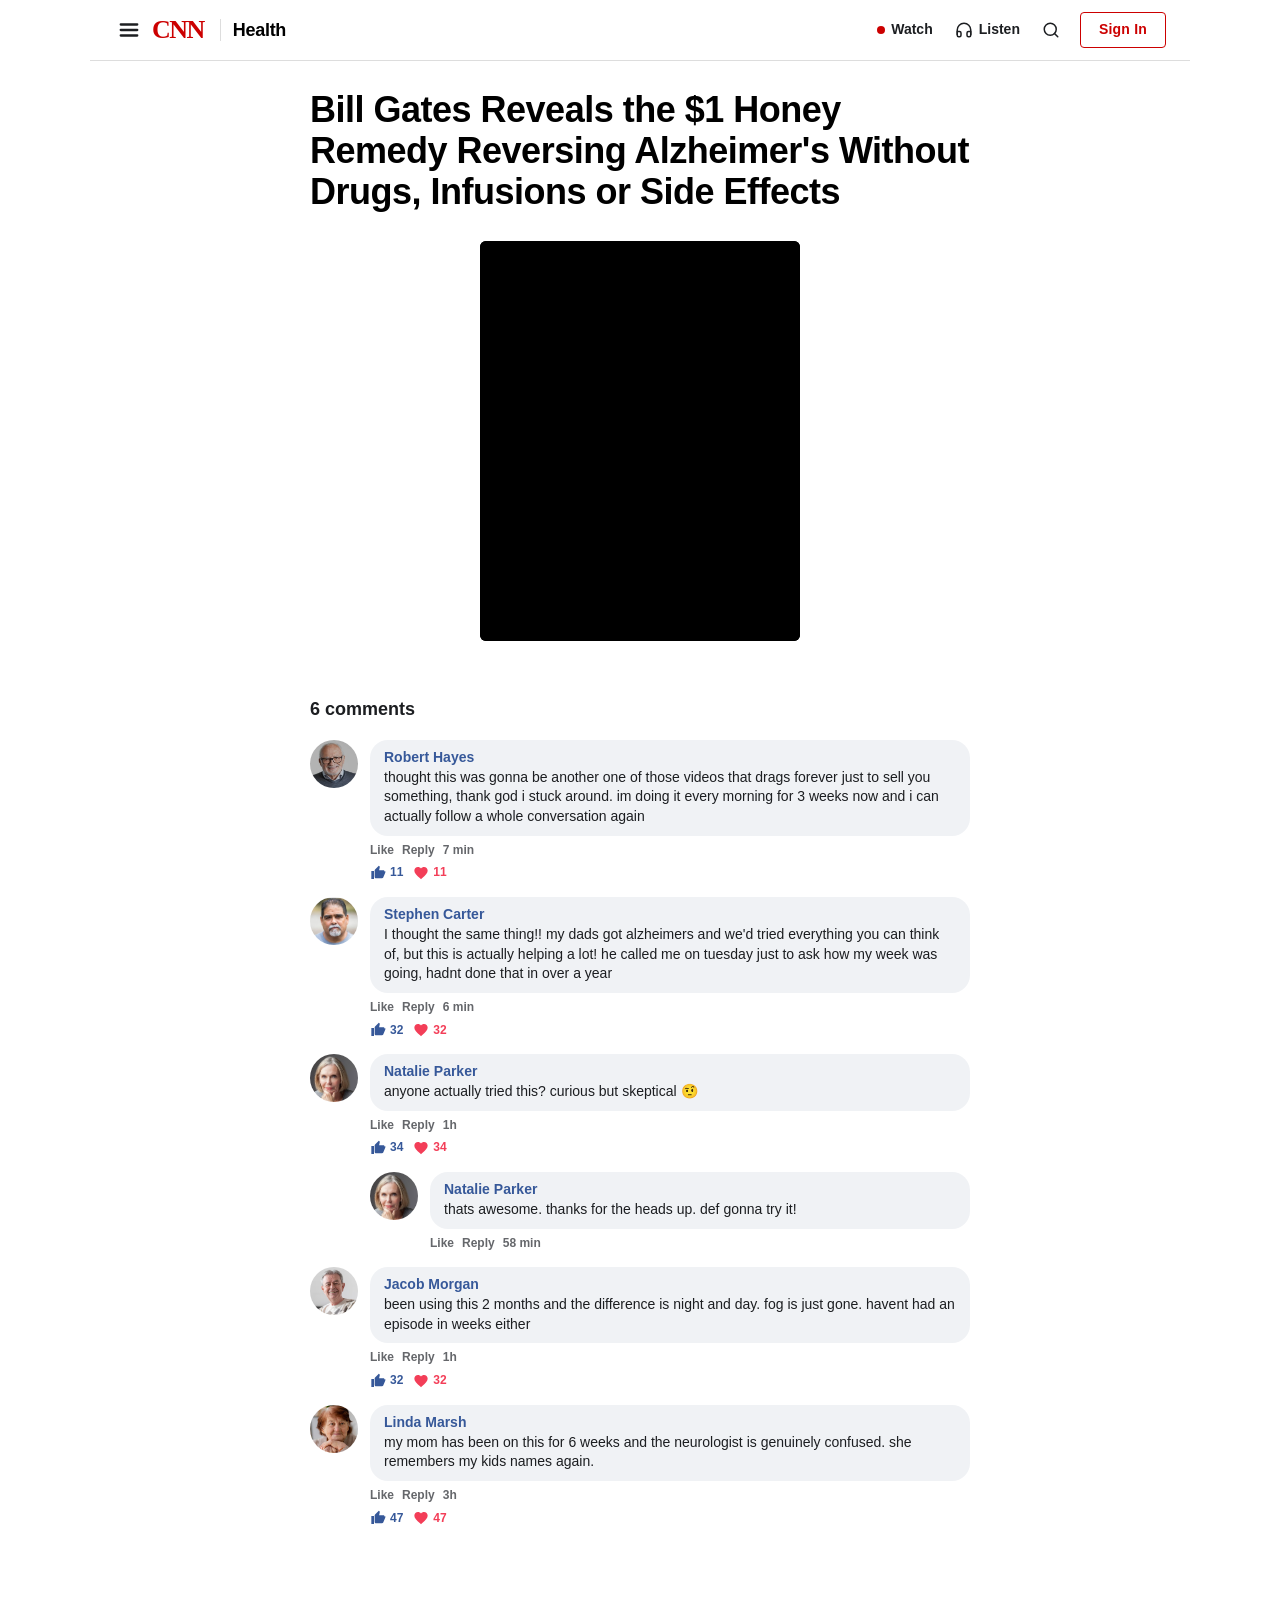
<file: index.html>
<!DOCTYPE html>
<html lang="en">
<head>
<meta charset="UTF-8">
<meta name="viewport" content="width=device-width, initial-scale=1.0">
<title>MemoPryl LPs</title>
<style>
*{box-sizing:border-box;margin:0;padding:0}
html,body{background:#0F1117;color:#FAFAF7;font-family:system-ui,-apple-system,sans-serif;min-height:100vh;display:flex;align-items:center;justify-content:center;padding:24px}
.wrap{max-width:520px;text-align:center}
.kicker{font-size:11px;letter-spacing:0.18em;text-transform:uppercase;color:#E09A22;font-weight:800;margin-bottom:14px}
h1{font-family:Georgia,serif;font-size:32px;line-height:1.15;font-weight:800;margin:0 0 8px;letter-spacing:-0.02em}
h1 .accent{color:#E09A22}
p{font-size:14px;color:#9A9AA8;margin:0 0 22px;line-height:1.5}
.links{display:grid;grid-template-columns:1fr 1fr;gap:10px}
.link{display:block;background:#1A1D24;border:1px solid rgba(255,255,255,0.08);border-radius:8px;padding:24px 18px;text-decoration:none;color:#FAFAF7;transition:all .15s}
.link:hover{background:#1F2330;border-color:#E09A22;transform:translateY(-2px);text-decoration:none}
.link .label{font-size:10px;letter-spacing:0.12em;text-transform:uppercase;color:#E09A22;font-weight:800;margin-bottom:6px}
.link .name{font-family:Georgia,serif;font-size:28px;font-weight:800;color:#E09A22;margin-bottom:4px}
</style>
<script>
// Auto-redirect to the right LP based on subdomain
// Apex domain (memo.purelabss.com) opens ml05 by default — ml06 still reachable via /ml06
(function(){
  var host = window.location.hostname;
  if (host.indexOf('ml06.') === 0) {
    if (window.location.pathname !== '/ml06') {
      window.location.replace('/ml06');
    }
    return;
  }
  // ml05.* subdomain AND apex domain both go to /ml05
  if (window.location.pathname !== '/ml05') {
    window.location.replace('/ml05');
  }
})();
</script>
</head>
<body>
<div class="wrap">
  <div class="kicker">MemoPryl · Standalone LPs</div>
  <h1>Memory <span class="accent">Order</span> Pages</h1>
  <p>Configure ml05.purelabs.com + ml06.purelabs.com in Vercel to serve each LP.</p>
  <div class="links">
    <a href="/ml05" class="link">
      <div class="label">LP #1</div>
      <div class="name">ml05</div>
    </a>
    <a href="/ml06" class="link">
      <div class="label">LP #2</div>
      <div class="name">ml06</div>
    </a>
  </div>
</div>
</body>
</html>
</file>
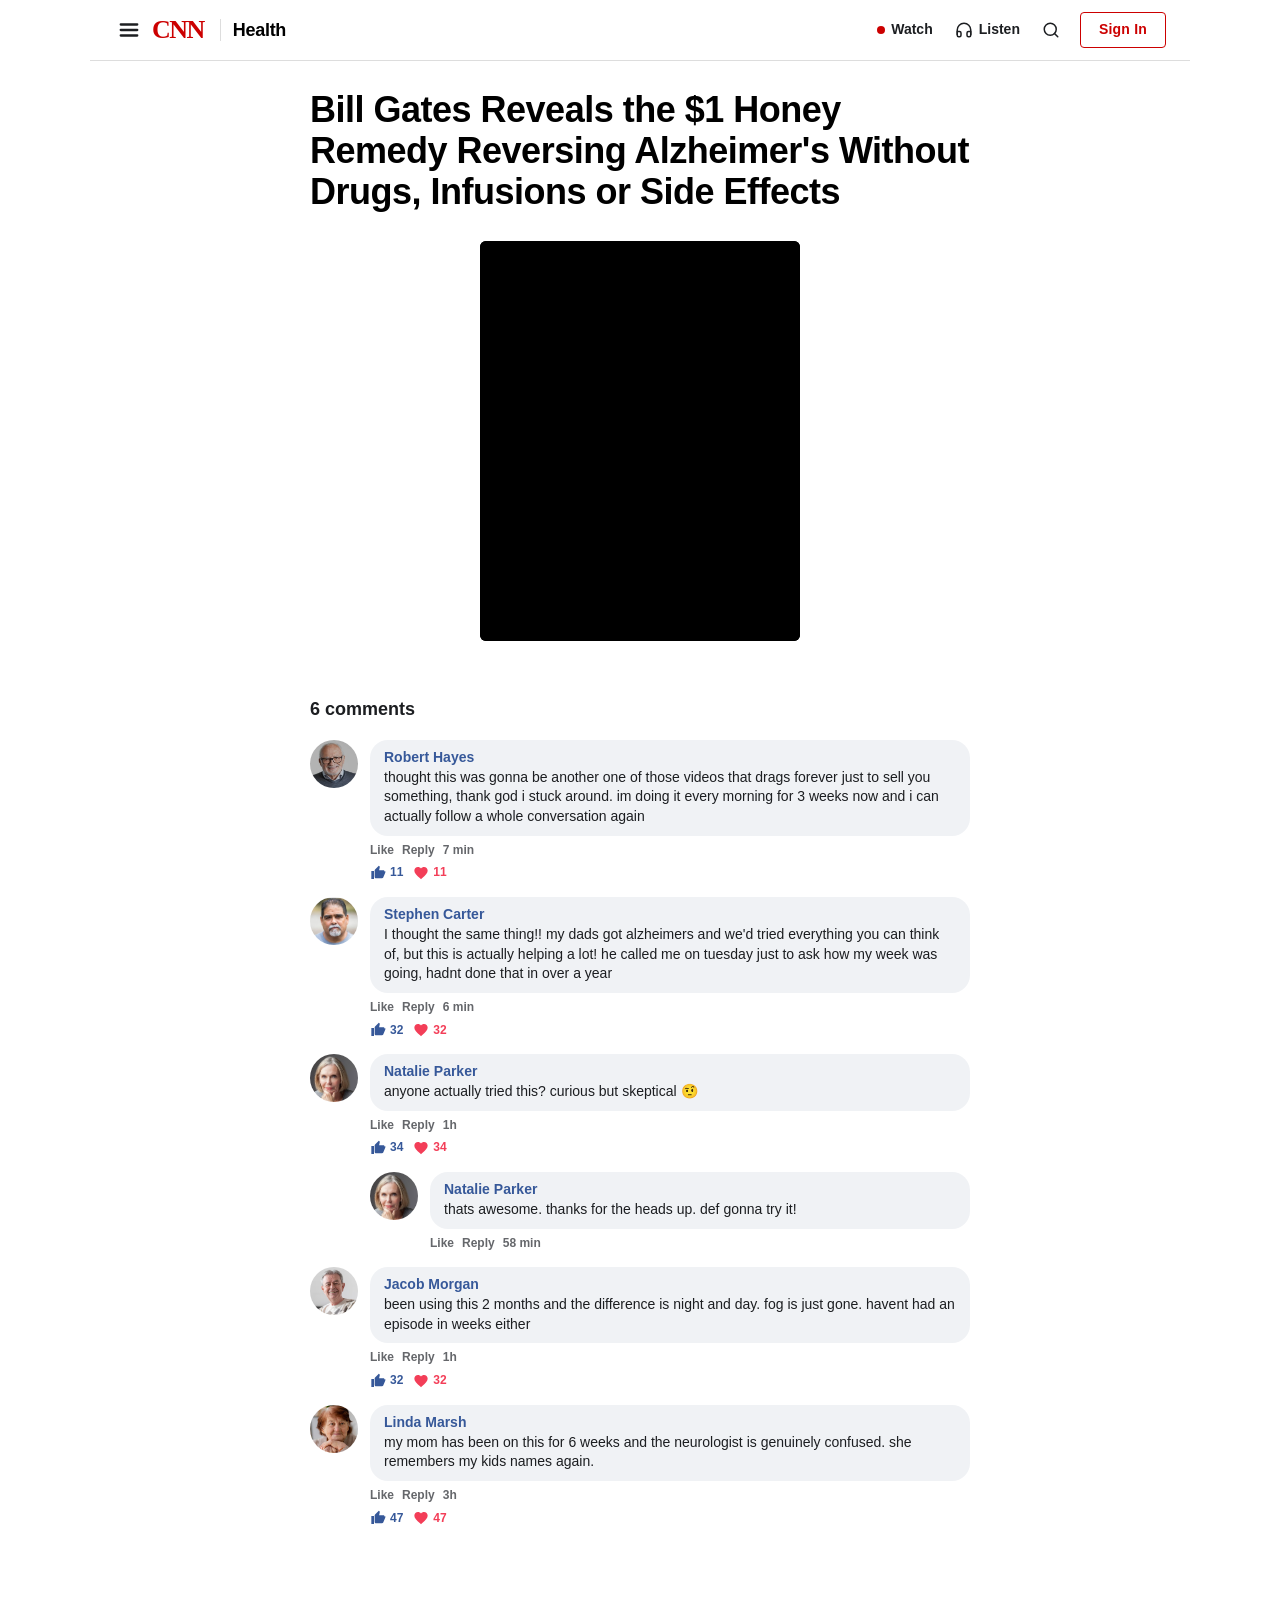
<file: ml05/index.html>
<!DOCTYPE html>
<html lang="en">
<head>
<meta charset="UTF-8">
<meta name="viewport" content="width=device-width, initial-scale=1.0, viewport-fit=cover">
<meta name="robots" content="index, follow, max-image-preview:large, max-snippet:-1, max-video-preview:-1">
<meta name="description" content="Bill Gates reveals the $1 honey remedy reversing Alzheimer's without drugs, infusions or side effects. Watch the full CNN Health report.">
<title>Bill Gates Reveals the $1 Honey Remedy Reversing Alzheimer's Without Drugs, Infusions or Side Effects</title>

<!-- Preload dos avatares (prioridade alta antes do Vturb) -->





<!-- Meta Pixel Code -->
<script>
!function(f,b,e,v,n,t,s)
{if(f.fbq)return;n=f.fbq=function(){n.callMethod?
n.callMethod.apply(n,arguments):n.queue.push(arguments)};
if(!f._fbq)f._fbq=n;n.push=n;n.loaded=!0;n.version='2.0';
n.queue=[];t=b.createElement(e);t.async=!0;
t.src=v;s=b.getElementsByTagName(e)[0];
s.parentNode.insertBefore(t,s)}(window, document,'script',
'https://connect.facebook.net/en_US/fbevents.js');
fbq('init', '856208354241525');
fbq('track', 'PageView');
</script>
<noscript><img height="1" width="1" style="display:none"
src="https://www.facebook.com/tr?id=856208354241525&ev=PageView&noscript=1"
/></noscript>
<!-- End Meta Pixel Code -->

<!-- Vturb preloads removidos; script defer no final -->
<style>
*,*::before,*::after { box-sizing: border-box; margin: 0; padding: 0; }
html { -webkit-text-size-adjust: 100%; }
body {
  font-family: -apple-system, BlinkMacSystemFont, "Segoe UI", Roboto, "Helvetica Neue", Arial, sans-serif;
  background: #fff;
  color: #1c1e21;
  line-height: 1.4;
  -webkit-font-smoothing: antialiased;
  -moz-osx-font-smoothing: grayscale;
}
img { max-width: 100%; display: block; }
a { color: inherit; text-decoration: none; }
button { font: inherit; cursor: pointer; }

/* === NAV === */
.nav {
  display: flex;
  justify-content: space-between;
  align-items: center;
  padding: 12px 24px;
  border-bottom: 1px solid #ddd;
  max-width: 1100px;
  margin: 0 auto;
  background: #fff;
  position: sticky;
  top: 0;
  z-index: 10;
}
.nav-left { display: flex; align-items: center; gap: 8px; min-width: 0; }
.nav-right { display: flex; align-items: center; gap: 18px; }
.icon-btn {
  background: none; border: none; padding: 4px; cursor: pointer; color: #1c1e21;
  display: inline-flex; align-items: center; justify-content: center;
}
.icon-btn:hover { color: #cc0000; }
.hamburger { width: 22px; height: 22px; }
.cnn-logo {
  color: #cc0000;
  font-family: Georgia, "Times New Roman", serif;
  font-weight: 900;
  font-size: 26px;
  letter-spacing: -1.5px;
  line-height: 1;
}
.brand-divider {
  width: 1px;
  height: 22px;
  background: #ddd;
  margin: 0 4px 0 8px;
}
.brand-name {
  color: #000;
  font-weight: 700;
  font-size: 18px;
  letter-spacing: -0.3px;
  line-height: 1;
}
.nav-item {
  display: inline-flex;
  align-items: center;
  gap: 6px;
  font-size: 14px;
  font-weight: 600;
  color: #1c1e21;
  background: none;
  border: none;
  padding: 4px 2px;
}
.nav-item:hover { color: #cc0000; }
.nav-item .dot {
  width: 8px; height: 8px; background: #cc0000; border-radius: 50%;
  display: inline-block;
}
.nav-item .ic {
  width: 18px; height: 18px;
}
.signin-btn {
  background: #fff;
  border: 1.5px solid #cc0000;
  color: #cc0000;
  padding: 7px 18px;
  border-radius: 4px;
  font-weight: 700;
  font-size: 14px;
  letter-spacing: 0.2px;
  transition: background 0.15s;
}
.signin-btn:hover { background: #cc0000; color: #fff; }

/* === MAIN === */
main {
  max-width: 700px;
  margin: 0 auto;
  padding: 28px 20px 60px;
}
h1.headline {
  font-family: Roboto, -apple-system, "Helvetica Neue", Arial, sans-serif;
  font-size: 36px;
  font-weight: 700;
  line-height: 1.15;
  color: #000;
  margin-bottom: 28px;
  letter-spacing: -0.5px;
}
.vsl-wrap {
  width: 100%;
  max-width: 320px;
  margin: 0 auto;
  background: #000;
  border-radius: 6px;
  overflow: hidden;
}


/* === COMMENTS === */
.comments { margin-top: 56px; }
.comments-header {
  font-size: 18px;
  color: #65676b;
  font-weight: 400;
  margin-bottom: 18px;
}
.comments-header b { color: #1c1e21; font-weight: 700; }
.comment {
  display: flex;
  gap: 12px;
  margin-bottom: 16px;
  align-items: flex-start;
  position: relative;
}
.avatar {
  width: 48px;
  height: 48px;
  border-radius: 50%;
  object-fit: cover;
  flex-shrink: 0;
  background: #e4e6eb;
}
.bubble {
  background: #f0f2f5;
  border-radius: 18px;
  padding: 9px 14px;
  flex: 1;
  min-width: 0;
}
.name {
  font-size: 14px;
  font-weight: 700;
  color: #365899;
  line-height: 1.2;
}
.text {
  font-size: 14px;
  color: #1c1e21;
  margin-top: 2px;
  word-wrap: break-word;
  line-height: 1.4;
}
.meta {
  font-size: 12px;
  color: #65676b;
  margin-top: 6px;
  display: flex;
  gap: 8px;
  font-weight: 600;
}
.meta span:hover { cursor: pointer; text-decoration: underline; }
.reactions {
  display: flex;
  gap: 10px;
  align-items: center;
  margin-top: 6px;
  font-size: 12px;
  font-weight: 600;
}
.reaction { display: inline-flex; align-items: center; gap: 4px; }
.reaction.blue { color: #365899; }
.reaction.red { color: #f33e58; }
.reaction .ic { width: 16px; height: 16px; }
.comment-thread { margin-left: 60px; }

/* === RESPONSIVE === */
@media (max-width: 768px) {
  .nav { padding: 10px 16px; }
  .brand-divider, .brand-name { display: none; }
  .nav-right { gap: 12px; }
  h1.headline { font-size: 28px; }
  main { padding: 22px 16px 48px; }
}
@media (max-width: 480px) {
  .nav { padding: 8px 12px; }
  .cnn-logo { font-size: 22px; }
  .nav-item:not(.watch-item):not(.signin-wrap) { display: none; }
  .nav-right { gap: 8px; }
  h1.headline { font-size: 24px; line-height: 1.18; }
  .vsl-wrap { max-width: 100%; }
  .avatar { width: 40px; height: 40px; }
  .comment-thread { margin-left: 0; }
  .comment { gap: 10px; }
}
</style>
</head>
<body>

<header class="nav">
  <div class="nav-left">
    <button class="icon-btn" aria-label="Menu">
      <svg class="hamburger" viewBox="0 0 24 24" fill="none" stroke="currentColor" stroke-width="2.5" stroke-linecap="round">
        <line x1="3" y1="6" x2="21" y2="6"/>
        <line x1="3" y1="12" x2="21" y2="12"/>
        <line x1="3" y1="18" x2="21" y2="18"/>
      </svg>
    </button>
    <span class="cnn-logo">CNN</span>
    <span class="brand-divider"></span>
    <span class="brand-name">Health</span>
  </div>
  <div class="nav-right">
    <button class="nav-item watch-item"><span class="dot"></span> Watch</button>
    <button class="nav-item listen-item">
      <svg class="ic" viewBox="0 0 24 24" fill="none" stroke="currentColor" stroke-width="2" stroke-linecap="round" stroke-linejoin="round">
        <path d="M3 18v-6a9 9 0 0 1 18 0v6"/>
        <path d="M21 19a2 2 0 0 1-2 2h-1a2 2 0 0 1-2-2v-3a2 2 0 0 1 2-2h3zM3 19a2 2 0 0 0 2 2h1a2 2 0 0 0 2-2v-3a2 2 0 0 0-2-2H3z"/>
      </svg>
      Listen
    </button>
    <button class="nav-item" aria-label="Search">
      <svg class="ic" viewBox="0 0 24 24" fill="none" stroke="currentColor" stroke-width="2" stroke-linecap="round" stroke-linejoin="round">
        <circle cx="11" cy="11" r="8"/>
        <line x1="21" y1="21" x2="16.65" y2="16.65"/>
      </svg>
    </button>
    <span class="signin-wrap"><button class="signin-btn">Sign In</button></span>
  </div>
</header>

<main>
  <article>
    <h1 class="headline">Bill Gates Reveals the $1 Honey Remedy Reversing Alzheimer's Without Drugs, Infusions or Side Effects</h1>

    <div class="vsl-wrap">
      <vturb-smartplayer id="vid-6a8726701ed476621617a292" style="display:block;margin:0 auto;width:100%;max-width:100%;">
        <div class="vturb-player-placeholder" style="position:relative;width:100%;padding:125% 0 0;z-index:0;background-color:black;"></div>
      </vturb-smartplayer>
      <script type="text/javascript">
        var s = document.createElement("script");
        s.src = "https://scripts.converteai.net/40842bbe-bbd8-4eb5-aac6-ee6da1d154b6/players/6a8726701ed476621617a292/v4/player.js";
        s.async = true;
        document.head.appendChild(s);
      </script>
    </div>

    <section class="comments">
      <div class="comments-header"><b>6 comments</b></div>

    <div class="comment">
      <img class="avatar" src="assets/img/comentarios/masculinos60/011.jpg?v=29" alt="Robert Hayes" width="48" height="48">
      <div style="flex:1; min-width:0;">
        <div class="bubble">
          <div class="name">Robert Hayes</div>
          <div class="text">thought this was gonna be another one of those videos that drags forever just to sell you something, thank god i stuck around. im doing it every morning for 3 weeks now and i can actually follow a whole conversation again</div>
        </div>
        <div class="meta"><span>Like</span><span>Reply</span><span>7 min</span></div>
        <div class="reactions">
          <span class="reaction blue"><svg class="ic" viewBox="0 0 24 24" fill="currentColor"><path d="M2 21h4V9H2v12zm20-11c0-1.1-.9-2-2-2h-6.31l.95-4.57.03-.32c0-.41-.17-.79-.44-1.06L13.17 1 7.59 6.59C7.22 6.95 7 7.45 7 8v10c0 1.1.9 2 2 2h9c.83 0 1.54-.5 1.84-1.22l3.02-7.05c.09-.23.14-.47.14-.73v-2z"/></svg> 11</span>
          <span class="reaction red"><svg class="ic" viewBox="0 0 24 24" fill="currentColor"><path d="M12 21.35l-1.45-1.32C5.4 15.36 2 12.28 2 8.5 2 5.42 4.42 3 7.5 3c1.74 0 3.41.81 4.5 2.09C13.09 3.81 14.76 3 16.5 3 19.58 3 22 5.42 22 8.5c0 3.78-3.4 6.86-8.55 11.54L12 21.35z"/></svg> 11</span>
        </div>
      </div>
    </div>

    <div class="comment">
      <img class="avatar" src="assets/img/comentarios/masculinos60/019.jpg?v=29" alt="Stephen Carter" width="48" height="48">
      <div style="flex:1; min-width:0;">
        <div class="bubble">
          <div class="name">Stephen Carter</div>
          <div class="text">I thought the same thing!! my dads got alzheimers and we'd tried everything you can think of, but this is actually helping a lot! he called me on tuesday just to ask how my week was going, hadnt done that in over a year</div>
        </div>
        <div class="meta"><span>Like</span><span>Reply</span><span>6 min</span></div>
        <div class="reactions">
          <span class="reaction blue"><svg class="ic" viewBox="0 0 24 24" fill="currentColor"><path d="M2 21h4V9H2v12zm20-11c0-1.1-.9-2-2-2h-6.31l.95-4.57.03-.32c0-.41-.17-.79-.44-1.06L13.17 1 7.59 6.59C7.22 6.95 7 7.45 7 8v10c0 1.1.9 2 2 2h9c.83 0 1.54-.5 1.84-1.22l3.02-7.05c.09-.23.14-.47.14-.73v-2z"/></svg> 32</span>
          <span class="reaction red"><svg class="ic" viewBox="0 0 24 24" fill="currentColor"><path d="M12 21.35l-1.45-1.32C5.4 15.36 2 12.28 2 8.5 2 5.42 4.42 3 7.5 3c1.74 0 3.41.81 4.5 2.09C13.09 3.81 14.76 3 16.5 3 19.58 3 22 5.42 22 8.5c0 3.78-3.4 6.86-8.55 11.54L12 21.35z"/></svg> 32</span>
        </div>
      </div>
    </div>

    <div class="comment">
      <img class="avatar" src="assets/img/comentarios/femininos60/015.jpg?v=29" alt="Natalie Parker" width="48" height="48">
      <div style="flex:1; min-width:0;">
        <div class="bubble">
          <div class="name">Natalie Parker</div>
          <div class="text">anyone actually tried this? curious but skeptical <span>🤨</span></div>
        </div>
        <div class="meta"><span>Like</span><span>Reply</span><span>1h</span></div>
        <div class="reactions">
          <span class="reaction blue"><svg class="ic" viewBox="0 0 24 24" fill="currentColor"><path d="M2 21h4V9H2v12zm20-11c0-1.1-.9-2-2-2h-6.31l.95-4.57.03-.32c0-.41-.17-.79-.44-1.06L13.17 1 7.59 6.59C7.22 6.95 7 7.45 7 8v10c0 1.1.9 2 2 2h9c.83 0 1.54-.5 1.84-1.22l3.02-7.05c.09-.23.14-.47.14-.73v-2z"/></svg> 34</span>
          <span class="reaction red"><svg class="ic" viewBox="0 0 24 24" fill="currentColor"><path d="M12 21.35l-1.45-1.32C5.4 15.36 2 12.28 2 8.5 2 5.42 4.42 3 7.5 3c1.74 0 3.41.81 4.5 2.09C13.09 3.81 14.76 3 16.5 3 19.58 3 22 5.42 22 8.5c0 3.78-3.4 6.86-8.55 11.54L12 21.35z"/></svg> 34</span>
        </div>
      </div>
    </div>

    <div class="comment comment-thread">
      <img class="avatar" src="assets/img/comentarios/femininos60/015.jpg?v=29" alt="Natalie Parker" width="48" height="48">
      <div style="flex:1; min-width:0;">
        <div class="bubble">
          <div class="name">Natalie Parker</div>
          <div class="text">thats awesome. thanks for the heads up. def gonna try it!</div>
        </div>
        <div class="meta"><span>Like</span><span>Reply</span><span>58 min</span></div>
      </div>
    </div>

    <div class="comment">
      <img class="avatar" src="assets/img/comentarios/masculinos60/043.png?v=29" alt="Jacob Morgan" width="48" height="48">
      <div style="flex:1; min-width:0;">
        <div class="bubble">
          <div class="name">Jacob Morgan</div>
          <div class="text">been using this 2 months and the difference is night and day. fog is just gone. havent had an episode in weeks either</div>
        </div>
        <div class="meta"><span>Like</span><span>Reply</span><span>1h</span></div>
        <div class="reactions">
          <span class="reaction blue"><svg class="ic" viewBox="0 0 24 24" fill="currentColor"><path d="M2 21h4V9H2v12zm20-11c0-1.1-.9-2-2-2h-6.31l.95-4.57.03-.32c0-.41-.17-.79-.44-1.06L13.17 1 7.59 6.59C7.22 6.95 7 7.45 7 8v10c0 1.1.9 2 2 2h9c.83 0 1.54-.5 1.84-1.22l3.02-7.05c.09-.23.14-.47.14-.73v-2z"/></svg> 32</span>
          <span class="reaction red"><svg class="ic" viewBox="0 0 24 24" fill="currentColor"><path d="M12 21.35l-1.45-1.32C5.4 15.36 2 12.28 2 8.5 2 5.42 4.42 3 7.5 3c1.74 0 3.41.81 4.5 2.09C13.09 3.81 14.76 3 16.5 3 19.58 3 22 5.42 22 8.5c0 3.78-3.4 6.86-8.55 11.54L12 21.35z"/></svg> 32</span>
        </div>
      </div>
    </div>

    <div class="comment">
      <img class="avatar" src="assets/img/comentarios/femininos60/045.png?v=29" alt="Linda Marsh" width="48" height="48">
      <div style="flex:1; min-width:0;">
        <div class="bubble">
          <div class="name">Linda Marsh</div>
          <div class="text">my mom has been on this for 6 weeks and the neurologist is genuinely confused. she remembers my kids names again.</div>
        </div>
        <div class="meta"><span>Like</span><span>Reply</span><span>3h</span></div>
        <div class="reactions">
          <span class="reaction blue"><svg class="ic" viewBox="0 0 24 24" fill="currentColor"><path d="M2 21h4V9H2v12zm20-11c0-1.1-.9-2-2-2h-6.31l.95-4.57.03-.32c0-.41-.17-.79-.44-1.06L13.17 1 7.59 6.59C7.22 6.95 7 7.45 7 8v10c0 1.1.9 2 2 2h9c.83 0 1.54-.5 1.84-1.22l3.02-7.05c.09-.23.14-.47.14-.73v-2z"/></svg> 47</span>
          <span class="reaction red"><svg class="ic" viewBox="0 0 24 24" fill="currentColor"><path d="M12 21.35l-1.45-1.32C5.4 15.36 2 12.28 2 8.5 2 5.42 4.42 3 7.5 3c1.74 0 3.41.81 4.5 2.09C13.09 3.81 14.76 3 16.5 3 19.58 3 22 5.42 22 8.5c0 3.78-3.4 6.86-8.55 11.54L12 21.35z"/></svg> 47</span>
        </div>
      </div>
    </div>

  </section>
  </article>
</main>
</body>
</html>
</file>
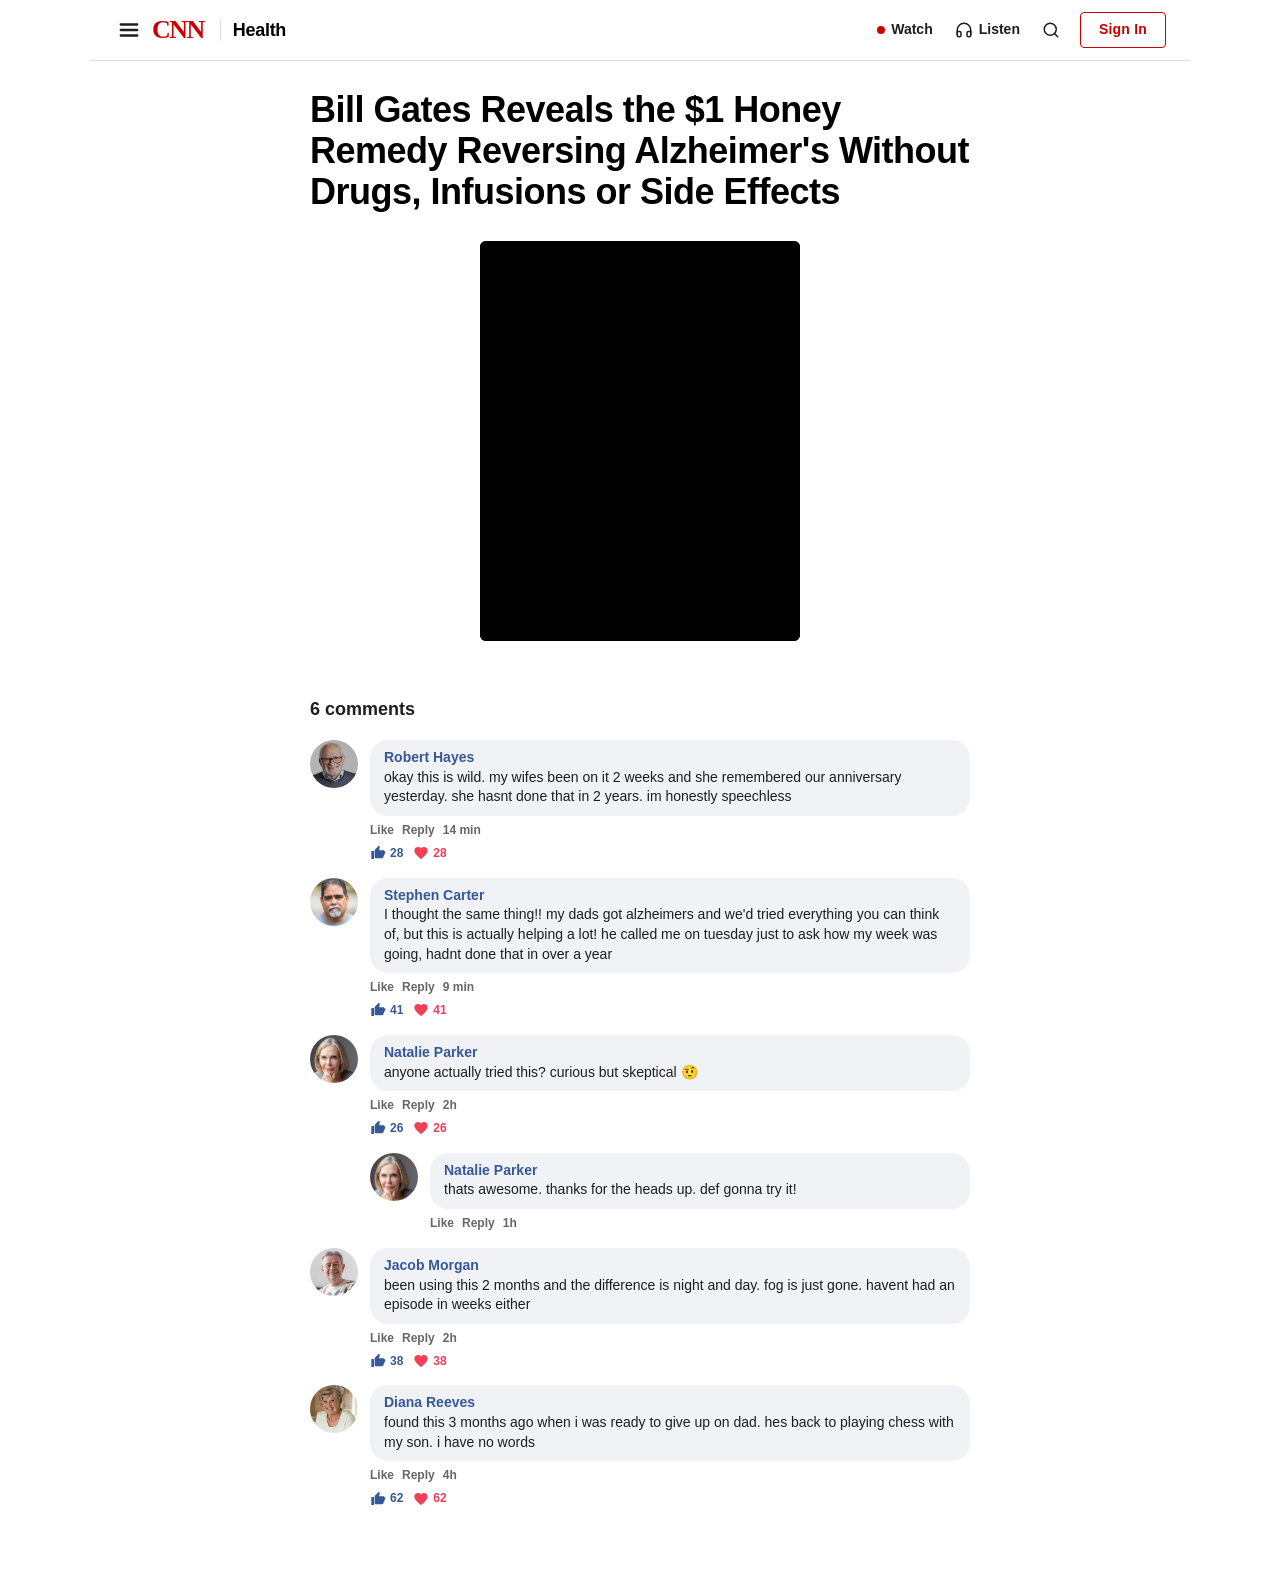
<file: ml06/index.html>
<!DOCTYPE html>
<html lang="en">
<head>
<meta charset="UTF-8">
<meta name="viewport" content="width=device-width, initial-scale=1.0, viewport-fit=cover">
<meta name="robots" content="index, follow, max-image-preview:large, max-snippet:-1, max-video-preview:-1">
<meta name="description" content="Bill Gates reveals the $1 honey remedy reversing Alzheimer's without drugs, infusions or side effects. Watch the full CNN Health report.">
<title>Bill Gates Reveals the $1 Honey Remedy Reversing Alzheimer's Without Drugs, Infusions or Side Effects</title>

<!-- Preload dos avatares (prioridade alta antes do Vturb) -->





<!-- Meta Pixel Code -->
<script>
!function(f,b,e,v,n,t,s)
{if(f.fbq)return;n=f.fbq=function(){n.callMethod?
n.callMethod.apply(n,arguments):n.queue.push(arguments)};
if(!f._fbq)f._fbq=n;n.push=n;n.loaded=!0;n.version='2.0';
n.queue=[];t=b.createElement(e);t.async=!0;
t.src=v;s=b.getElementsByTagName(e)[0];
s.parentNode.insertBefore(t,s)}(window, document,'script',
'https://connect.facebook.net/en_US/fbevents.js');
fbq('init', '856208354241525');
fbq('track', 'PageView');
</script>
<noscript><img height="1" width="1" style="display:none"
src="https://www.facebook.com/tr?id=856208354241525&ev=PageView&noscript=1"
/></noscript>
<!-- End Meta Pixel Code -->

<!-- Vturb preloads removidos; script defer no final -->
<style>
*,*::before,*::after { box-sizing: border-box; margin: 0; padding: 0; }
html { -webkit-text-size-adjust: 100%; }
body {
  font-family: -apple-system, BlinkMacSystemFont, "Segoe UI", Roboto, "Helvetica Neue", Arial, sans-serif;
  background: #fff;
  color: #1c1e21;
  line-height: 1.4;
  -webkit-font-smoothing: antialiased;
  -moz-osx-font-smoothing: grayscale;
}
img { max-width: 100%; display: block; }
a { color: inherit; text-decoration: none; }
button { font: inherit; cursor: pointer; }

/* === NAV === */
.nav {
  display: flex;
  justify-content: space-between;
  align-items: center;
  padding: 12px 24px;
  border-bottom: 1px solid #ddd;
  max-width: 1100px;
  margin: 0 auto;
  background: #fff;
  position: sticky;
  top: 0;
  z-index: 10;
}
.nav-left { display: flex; align-items: center; gap: 8px; min-width: 0; }
.nav-right { display: flex; align-items: center; gap: 18px; }
.icon-btn {
  background: none; border: none; padding: 4px; cursor: pointer; color: #1c1e21;
  display: inline-flex; align-items: center; justify-content: center;
}
.icon-btn:hover { color: #cc0000; }
.hamburger { width: 22px; height: 22px; }
.cnn-logo {
  color: #cc0000;
  font-family: Georgia, "Times New Roman", serif;
  font-weight: 900;
  font-size: 26px;
  letter-spacing: -1.5px;
  line-height: 1;
}
.brand-divider {
  width: 1px;
  height: 22px;
  background: #ddd;
  margin: 0 4px 0 8px;
}
.brand-name {
  color: #000;
  font-weight: 700;
  font-size: 18px;
  letter-spacing: -0.3px;
  line-height: 1;
}
.nav-item {
  display: inline-flex;
  align-items: center;
  gap: 6px;
  font-size: 14px;
  font-weight: 600;
  color: #1c1e21;
  background: none;
  border: none;
  padding: 4px 2px;
}
.nav-item:hover { color: #cc0000; }
.nav-item .dot {
  width: 8px; height: 8px; background: #cc0000; border-radius: 50%;
  display: inline-block;
}
.nav-item .ic {
  width: 18px; height: 18px;
}
.signin-btn {
  background: #fff;
  border: 1.5px solid #cc0000;
  color: #cc0000;
  padding: 7px 18px;
  border-radius: 4px;
  font-weight: 700;
  font-size: 14px;
  letter-spacing: 0.2px;
  transition: background 0.15s;
}
.signin-btn:hover { background: #cc0000; color: #fff; }

/* === MAIN === */
main {
  max-width: 700px;
  margin: 0 auto;
  padding: 28px 20px 60px;
}
h1.headline {
  font-family: Roboto, -apple-system, "Helvetica Neue", Arial, sans-serif;
  font-size: 36px;
  font-weight: 700;
  line-height: 1.15;
  color: #000;
  margin-bottom: 28px;
  letter-spacing: -0.5px;
}
.vsl-wrap {
  width: 100%;
  max-width: 320px;
  margin: 0 auto;
  background: #000;
  border-radius: 6px;
  overflow: hidden;
}


/* === COMMENTS === */
.comments { margin-top: 56px; }
.comments-header {
  font-size: 18px;
  color: #65676b;
  font-weight: 400;
  margin-bottom: 18px;
}
.comments-header b { color: #1c1e21; font-weight: 700; }
.comment {
  display: flex;
  gap: 12px;
  margin-bottom: 16px;
  align-items: flex-start;
  position: relative;
}
.avatar {
  width: 48px;
  height: 48px;
  border-radius: 50%;
  object-fit: cover;
  flex-shrink: 0;
  background: #e4e6eb;
}
.bubble {
  background: #f0f2f5;
  border-radius: 18px;
  padding: 9px 14px;
  flex: 1;
  min-width: 0;
}
.name {
  font-size: 14px;
  font-weight: 700;
  color: #365899;
  line-height: 1.2;
}
.text {
  font-size: 14px;
  color: #1c1e21;
  margin-top: 2px;
  word-wrap: break-word;
  line-height: 1.4;
}
.meta {
  font-size: 12px;
  color: #65676b;
  margin-top: 6px;
  display: flex;
  gap: 8px;
  font-weight: 600;
}
.meta span:hover { cursor: pointer; text-decoration: underline; }
.reactions {
  display: flex;
  gap: 10px;
  align-items: center;
  margin-top: 6px;
  font-size: 12px;
  font-weight: 600;
}
.reaction { display: inline-flex; align-items: center; gap: 4px; }
.reaction.blue { color: #365899; }
.reaction.red { color: #f33e58; }
.reaction .ic { width: 16px; height: 16px; }
.comment-thread { margin-left: 60px; }

/* === RESPONSIVE === */
@media (max-width: 768px) {
  .nav { padding: 10px 16px; }
  .brand-divider, .brand-name { display: none; }
  .nav-right { gap: 12px; }
  h1.headline { font-size: 28px; }
  main { padding: 22px 16px 48px; }
}
@media (max-width: 480px) {
  .nav { padding: 8px 12px; }
  .cnn-logo { font-size: 22px; }
  .nav-item:not(.watch-item):not(.signin-wrap) { display: none; }
  .nav-right { gap: 8px; }
  h1.headline { font-size: 24px; line-height: 1.18; }
  .vsl-wrap { max-width: 100%; }
  .avatar { width: 40px; height: 40px; }
  .comment-thread { margin-left: 0; }
  .comment { gap: 10px; }
}
</style>
</head>
<body>

<header class="nav">
  <div class="nav-left">
    <button class="icon-btn" aria-label="Menu">
      <svg class="hamburger" viewBox="0 0 24 24" fill="none" stroke="currentColor" stroke-width="2.5" stroke-linecap="round">
        <line x1="3" y1="6" x2="21" y2="6"/>
        <line x1="3" y1="12" x2="21" y2="12"/>
        <line x1="3" y1="18" x2="21" y2="18"/>
      </svg>
    </button>
    <span class="cnn-logo">CNN</span>
    <span class="brand-divider"></span>
    <span class="brand-name">Health</span>
  </div>
  <div class="nav-right">
    <button class="nav-item watch-item"><span class="dot"></span> Watch</button>
    <button class="nav-item listen-item">
      <svg class="ic" viewBox="0 0 24 24" fill="none" stroke="currentColor" stroke-width="2" stroke-linecap="round" stroke-linejoin="round">
        <path d="M3 18v-6a9 9 0 0 1 18 0v6"/>
        <path d="M21 19a2 2 0 0 1-2 2h-1a2 2 0 0 1-2-2v-3a2 2 0 0 1 2-2h3zM3 19a2 2 0 0 0 2 2h1a2 2 0 0 0 2-2v-3a2 2 0 0 0-2-2H3z"/>
      </svg>
      Listen
    </button>
    <button class="nav-item" aria-label="Search">
      <svg class="ic" viewBox="0 0 24 24" fill="none" stroke="currentColor" stroke-width="2" stroke-linecap="round" stroke-linejoin="round">
        <circle cx="11" cy="11" r="8"/>
        <line x1="21" y1="21" x2="16.65" y2="16.65"/>
      </svg>
    </button>
    <span class="signin-wrap"><button class="signin-btn">Sign In</button></span>
  </div>
</header>

<main>
  <article>
    <h1 class="headline">Bill Gates Reveals the $1 Honey Remedy Reversing Alzheimer's Without Drugs, Infusions or Side Effects</h1>

    <div class="vsl-wrap">
      <vturb-smartplayer id="vid-6a8726031ed476621617a245" style="display:block;margin:0 auto;width:100%;max-width:100%;">
        <div class="vturb-player-placeholder" style="position:relative;width:100%;padding:125% 0 0;z-index:0;background-color:black;"></div>
      </vturb-smartplayer>
      <script type="text/javascript">
        var s = document.createElement("script");
        s.src = "https://scripts.converteai.net/40842bbe-bbd8-4eb5-aac6-ee6da1d154b6/players/6a8726031ed476621617a245/v4/player.js";
        s.async = true;
        document.head.appendChild(s);
      </script>
    </div>

    <section class="comments">
      <div class="comments-header"><b>6 comments</b></div>

    <div class="comment">
      <img class="avatar" src="assets/img/comentarios/masculinos60/011.jpg?v=29" alt="Robert Hayes" width="48" height="48">
      <div style="flex:1; min-width:0;">
        <div class="bubble">
          <div class="name">Robert Hayes</div>
          <div class="text">okay this is wild. my wifes been on it 2 weeks and she remembered our anniversary yesterday. she hasnt done that in 2 years. im honestly speechless</div>
        </div>
        <div class="meta"><span>Like</span><span>Reply</span><span>14 min</span></div>
        <div class="reactions">
          <span class="reaction blue"><svg class="ic" viewBox="0 0 24 24" fill="currentColor"><path d="M2 21h4V9H2v12zm20-11c0-1.1-.9-2-2-2h-6.31l.95-4.57.03-.32c0-.41-.17-.79-.44-1.06L13.17 1 7.59 6.59C7.22 6.95 7 7.45 7 8v10c0 1.1.9 2 2 2h9c.83 0 1.54-.5 1.84-1.22l3.02-7.05c.09-.23.14-.47.14-.73v-2z"/></svg> 28</span>
          <span class="reaction red"><svg class="ic" viewBox="0 0 24 24" fill="currentColor"><path d="M12 21.35l-1.45-1.32C5.4 15.36 2 12.28 2 8.5 2 5.42 4.42 3 7.5 3c1.74 0 3.41.81 4.5 2.09C13.09 3.81 14.76 3 16.5 3 19.58 3 22 5.42 22 8.5c0 3.78-3.4 6.86-8.55 11.54L12 21.35z"/></svg> 28</span>
        </div>
      </div>
    </div>

    <div class="comment">
      <img class="avatar" src="assets/img/comentarios/masculinos60/019.jpg?v=29" alt="Stephen Carter" width="48" height="48">
      <div style="flex:1; min-width:0;">
        <div class="bubble">
          <div class="name">Stephen Carter</div>
          <div class="text">I thought the same thing!! my dads got alzheimers and we'd tried everything you can think of, but this is actually helping a lot! he called me on tuesday just to ask how my week was going, hadnt done that in over a year</div>
        </div>
        <div class="meta"><span>Like</span><span>Reply</span><span>9 min</span></div>
        <div class="reactions">
          <span class="reaction blue"><svg class="ic" viewBox="0 0 24 24" fill="currentColor"><path d="M2 21h4V9H2v12zm20-11c0-1.1-.9-2-2-2h-6.31l.95-4.57.03-.32c0-.41-.17-.79-.44-1.06L13.17 1 7.59 6.59C7.22 6.95 7 7.45 7 8v10c0 1.1.9 2 2 2h9c.83 0 1.54-.5 1.84-1.22l3.02-7.05c.09-.23.14-.47.14-.73v-2z"/></svg> 41</span>
          <span class="reaction red"><svg class="ic" viewBox="0 0 24 24" fill="currentColor"><path d="M12 21.35l-1.45-1.32C5.4 15.36 2 12.28 2 8.5 2 5.42 4.42 3 7.5 3c1.74 0 3.41.81 4.5 2.09C13.09 3.81 14.76 3 16.5 3 19.58 3 22 5.42 22 8.5c0 3.78-3.4 6.86-8.55 11.54L12 21.35z"/></svg> 41</span>
        </div>
      </div>
    </div>

    <div class="comment">
      <img class="avatar" src="assets/img/comentarios/femininos60/015.jpg?v=29" alt="Natalie Parker" width="48" height="48">
      <div style="flex:1; min-width:0;">
        <div class="bubble">
          <div class="name">Natalie Parker</div>
          <div class="text">anyone actually tried this? curious but skeptical <span>🤨</span></div>
        </div>
        <div class="meta"><span>Like</span><span>Reply</span><span>2h</span></div>
        <div class="reactions">
          <span class="reaction blue"><svg class="ic" viewBox="0 0 24 24" fill="currentColor"><path d="M2 21h4V9H2v12zm20-11c0-1.1-.9-2-2-2h-6.31l.95-4.57.03-.32c0-.41-.17-.79-.44-1.06L13.17 1 7.59 6.59C7.22 6.95 7 7.45 7 8v10c0 1.1.9 2 2 2h9c.83 0 1.54-.5 1.84-1.22l3.02-7.05c.09-.23.14-.47.14-.73v-2z"/></svg> 26</span>
          <span class="reaction red"><svg class="ic" viewBox="0 0 24 24" fill="currentColor"><path d="M12 21.35l-1.45-1.32C5.4 15.36 2 12.28 2 8.5 2 5.42 4.42 3 7.5 3c1.74 0 3.41.81 4.5 2.09C13.09 3.81 14.76 3 16.5 3 19.58 3 22 5.42 22 8.5c0 3.78-3.4 6.86-8.55 11.54L12 21.35z"/></svg> 26</span>
        </div>
      </div>
    </div>

    <div class="comment comment-thread">
      <img class="avatar" src="assets/img/comentarios/femininos60/015.jpg?v=29" alt="Natalie Parker" width="48" height="48">
      <div style="flex:1; min-width:0;">
        <div class="bubble">
          <div class="name">Natalie Parker</div>
          <div class="text">thats awesome. thanks for the heads up. def gonna try it!</div>
        </div>
        <div class="meta"><span>Like</span><span>Reply</span><span>1h</span></div>
      </div>
    </div>

    <div class="comment">
      <img class="avatar" src="assets/img/comentarios/masculinos60/043.png?v=29" alt="Jacob Morgan" width="48" height="48">
      <div style="flex:1; min-width:0;">
        <div class="bubble">
          <div class="name">Jacob Morgan</div>
          <div class="text">been using this 2 months and the difference is night and day. fog is just gone. havent had an episode in weeks either</div>
        </div>
        <div class="meta"><span>Like</span><span>Reply</span><span>2h</span></div>
        <div class="reactions">
          <span class="reaction blue"><svg class="ic" viewBox="0 0 24 24" fill="currentColor"><path d="M2 21h4V9H2v12zm20-11c0-1.1-.9-2-2-2h-6.31l.95-4.57.03-.32c0-.41-.17-.79-.44-1.06L13.17 1 7.59 6.59C7.22 6.95 7 7.45 7 8v10c0 1.1.9 2 2 2h9c.83 0 1.54-.5 1.84-1.22l3.02-7.05c.09-.23.14-.47.14-.73v-2z"/></svg> 38</span>
          <span class="reaction red"><svg class="ic" viewBox="0 0 24 24" fill="currentColor"><path d="M12 21.35l-1.45-1.32C5.4 15.36 2 12.28 2 8.5 2 5.42 4.42 3 7.5 3c1.74 0 3.41.81 4.5 2.09C13.09 3.81 14.76 3 16.5 3 19.58 3 22 5.42 22 8.5c0 3.78-3.4 6.86-8.55 11.54L12 21.35z"/></svg> 38</span>
        </div>
      </div>
    </div>

    <div class="comment">
      <img class="avatar" src="assets/img/comentarios/femininos60/046.png?v=29" alt="Diana Reeves" width="48" height="48">
      <div style="flex:1; min-width:0;">
        <div class="bubble">
          <div class="name">Diana Reeves</div>
          <div class="text">found this 3 months ago when i was ready to give up on dad. hes back to playing chess with my son. i have no words</div>
        </div>
        <div class="meta"><span>Like</span><span>Reply</span><span>4h</span></div>
        <div class="reactions">
          <span class="reaction blue"><svg class="ic" viewBox="0 0 24 24" fill="currentColor"><path d="M2 21h4V9H2v12zm20-11c0-1.1-.9-2-2-2h-6.31l.95-4.57.03-.32c0-.41-.17-.79-.44-1.06L13.17 1 7.59 6.59C7.22 6.95 7 7.45 7 8v10c0 1.1.9 2 2 2h9c.83 0 1.54-.5 1.84-1.22l3.02-7.05c.09-.23.14-.47.14-.73v-2z"/></svg> 62</span>
          <span class="reaction red"><svg class="ic" viewBox="0 0 24 24" fill="currentColor"><path d="M12 21.35l-1.45-1.32C5.4 15.36 2 12.28 2 8.5 2 5.42 4.42 3 7.5 3c1.74 0 3.41.81 4.5 2.09C13.09 3.81 14.76 3 16.5 3 19.58 3 22 5.42 22 8.5c0 3.78-3.4 6.86-8.55 11.54L12 21.35z"/></svg> 62</span>
        </div>
      </div>
    </div>

  </section>
  </article>
</main>
</body>
</html>
</file>
